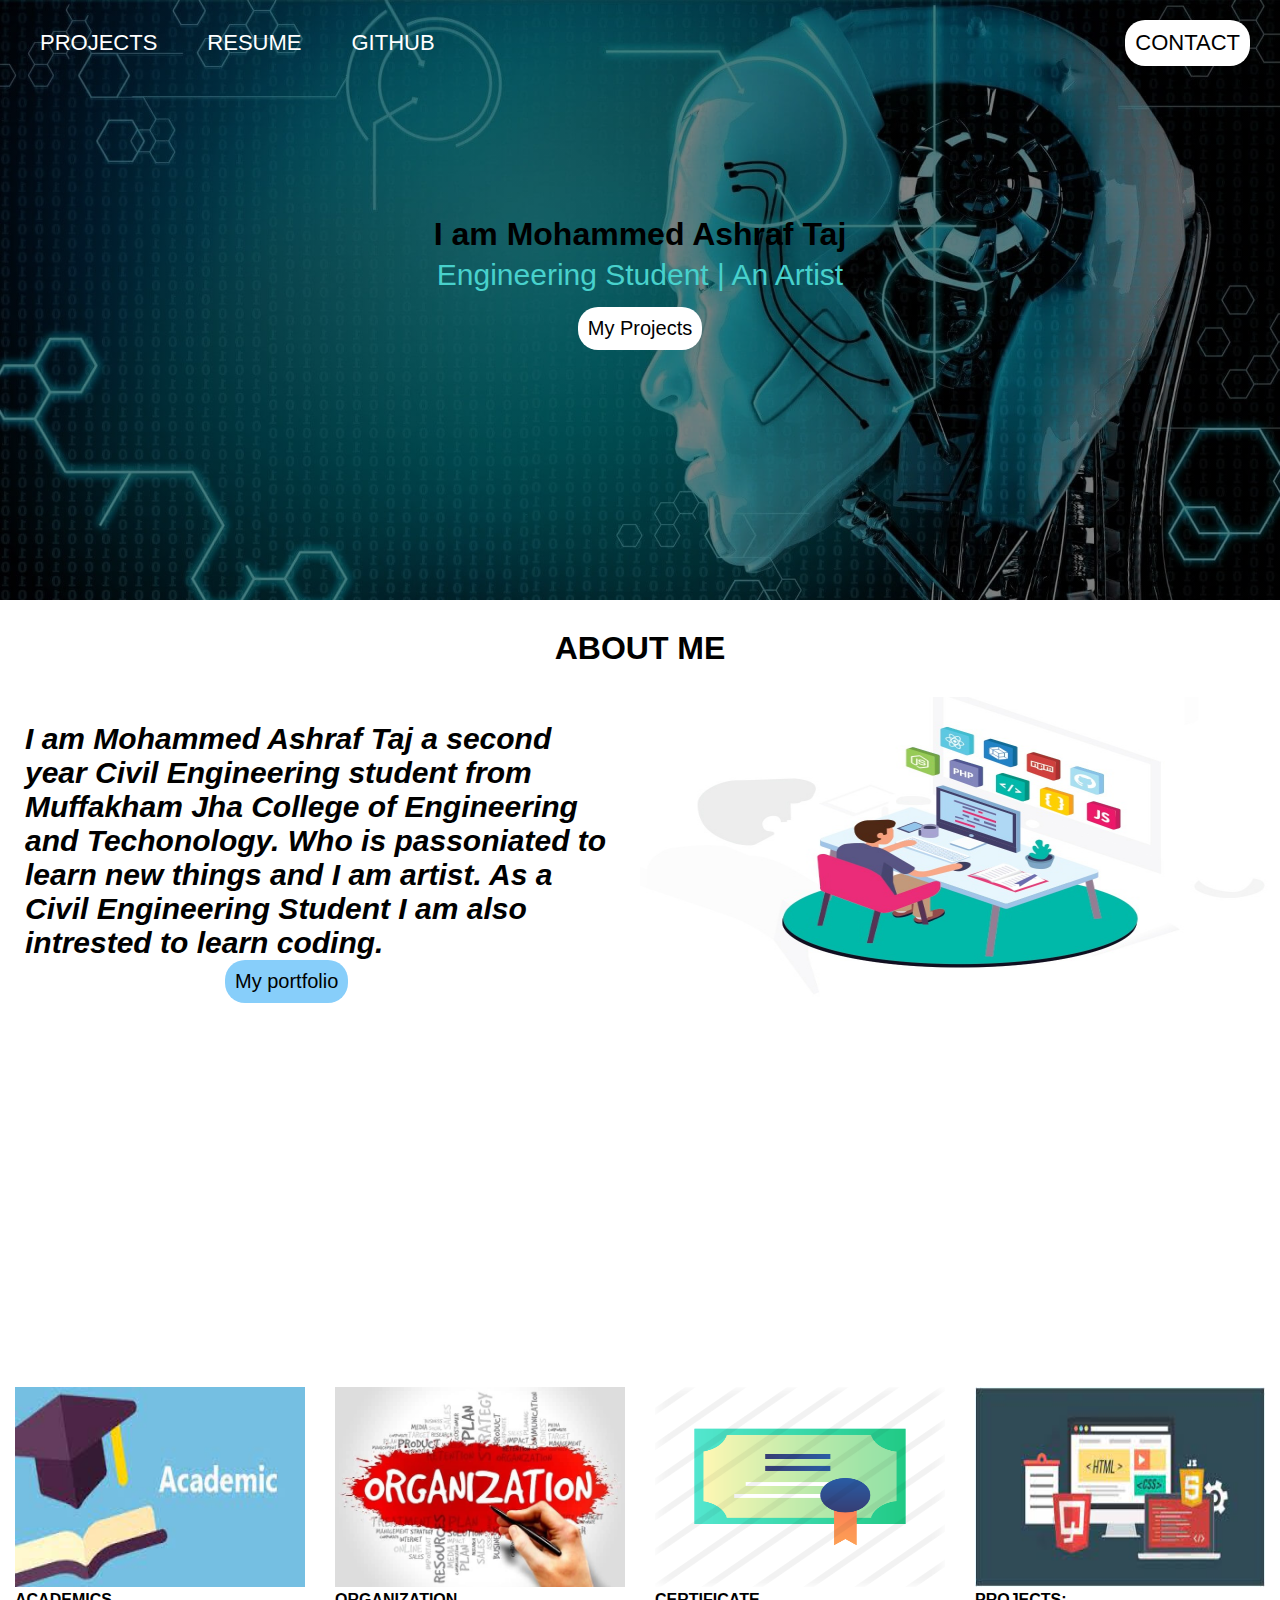
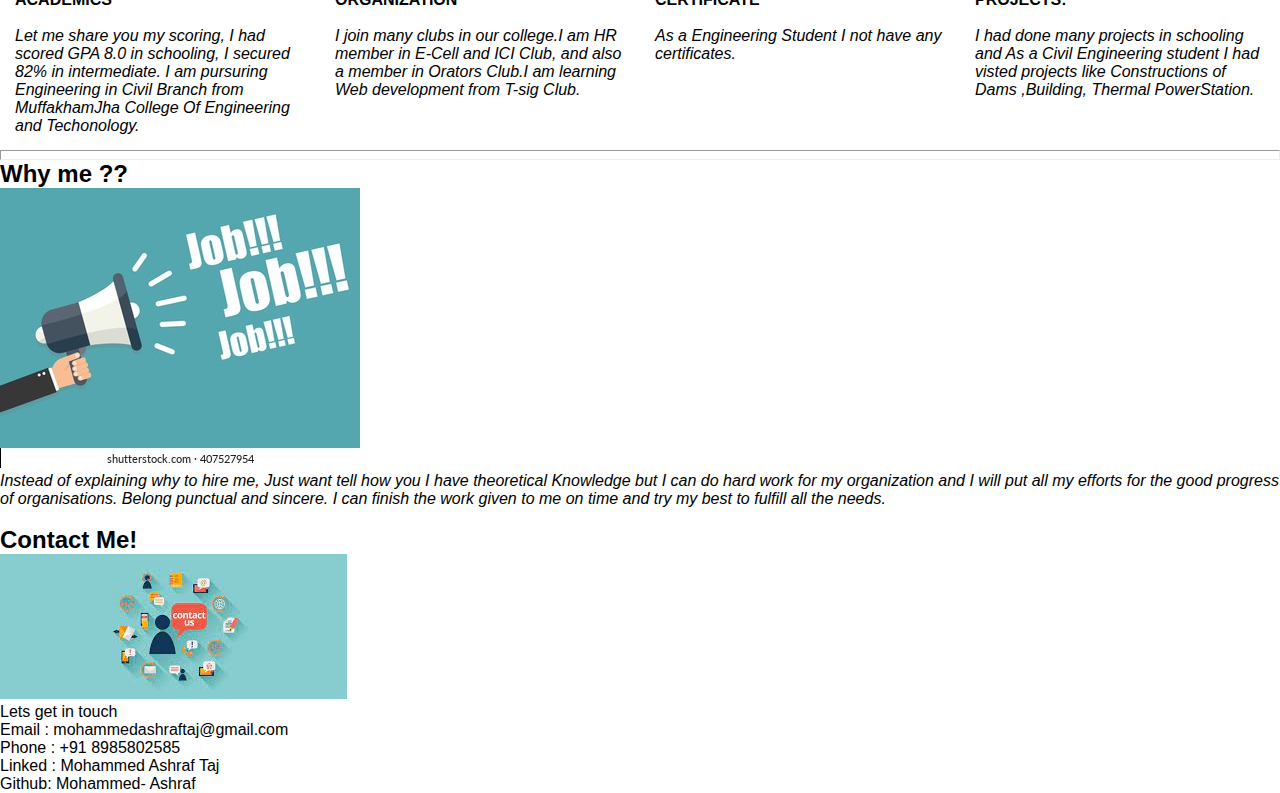
<file: Portfolio-1/index.html>
<!DOCTYPE html>
<html lang="en">
<head>
    <meta charset="UTF-8">
    <meta http-equiv="X-UA-Compatible" content="IE=edge">
    <meta name="viewport" content="width=device-width, initial-scale=1.0">
    <title>Portfolio 22</title>
    <link rel="stylesheet" href="./css/portfolio22.css">
</head>
<body>
                    <!---HEADER-->
    <header class="myHeader">
        <nav class="myNav">
            <ul class="navbar">
                <li class="left"><a href="#">PROJECTS</a></li>
                <li class="left"><a href="#">RESUME</a></li>
                <li class="left"><a href="https://github.com/Mohammed-Ashrafo7">GITHUB</a></li>
                <li class="right"><a href="#contact">CONTACT</a></li>
            </ul>
        </nav>
        <div class="myIntro">
            <h1 class="name">I am Mohammed Ashraf Taj</h1>
            <p class="skills">
                Engineering Student | An Artist
            </p>
            <a href="#" class="projects"> My Projects</a>
        </div>
    </header>
    <!--About Section-->
    <section class="about">
       <h2 class="aboutHeading">ABOUT ME</h2>
       
        <div class="container">
            <div class="content">
            <p class="aboutpara">
               <b><I>I am Mohammed Ashraf Taj a second year Civil Engineering student from Muffakham Jha College of Engineering and Techonology. Who is passoniated to learn new things and I am artist. As a Civil Engineering Student I am also intrested to learn coding.</b></I>
            </p>
            <a href="" class="portfolio">My portfolio</a>
            </div>
             <div class="img">
                 <img src="./images/developer4.jpg" alt="about me" height="300px" class="vectorimg" height="100%" width="100%">
             </div>
        </div>
     </section>
    <section class="anothersection">
        <div class="academics" height="50px">
            <img src="./images/ACADEMICS 2.jpg" alt="" height="200px" width="100%">
            <p>
                <b>ACADEMICS</b>
            </p>
            <br>        
            <p>
                <I>Let me share you my scoring, I had scored  GPA 8.0 in  schooling, I secured 82% in intermediate. I am pursuring Engineering in Civil Branch from MuffakhamJha College Of Engineering and Techonology.</I>
            </p>
            <a href=""></a>
        </div>
        <div class="academics">
            
            <img src="./images/Orginization. 1 jpg.jpg" alt=""  height="200px" width="100%">
            <p>
               <b>ORGANIZATION</b>
            </p>
            <br>
             <p>
                <I>I join many clubs in our college.I am HR member in E-Cell and ICI Club, and also a member in Orators Club.I am learning Web development from T-sig Club.</I>       
            </p>
                
            </p>
            <a href=""></a>
        </div>
        <div class="academics">
            <img src="./images/certificate.png" alt="" height="200px" width="100%">
            <p>
                <b>CERTIFICATE</b>
            </p>
            <br>
                <p>
                <I>As a Engineering Student I not have any certificates.</I>
            </p>
            <a href=""></a>
        </div>
        <div class="academics">
            
            <img src="./images/project.jpg" alt="" height="200px" width="100%">
            <p>
                <b>PROJECTS:</b>
            </p> 
            <br>
                
            <p> 
                <I>I had done many projects in schooling and As a Civil Engineering student I had visted projects like Constructions of Dams ,Building, Thermal PowerStation.</I>
            </p>
            <a href=""></a>
        </div>
     
    </section>
    
       <!-- Why me section -->
        <section class="why-me">
            <hr style="height: 10px;">
          <h2>Why me ??</h2>
           <div class="why-container">
         <img src="./images/why-should.jpg" alt="">
            </div>
            <div class="why-me-matter">
                <p>
                    <I> <b></b>Instead of explaining why to hire me, Just want tell how you I have theoretical Knowledge but I can do hard work for my organization and I will put all my efforts for the good progress of organisations. Belong punctual and sincere. I can finish the work given to me on time and try my best to fulfill all the needs.
                </I></p>
            </div>
        </div>
    </section>
                    <!-- Contact Me -->
    <section class="contact-me" id="contact">
        <br>
        <h2>Contact Me!</h2>
        <a href=""></a>
        <div class="contact-container">
            <div class="contact-img">
                <img src="./images/CONTACT 1.jpg" alt="">
            </div>
            <div class="contact-details">
                <ul>
                    
            <li>Lets get in touch</li>
                    <li>Email : mohammedashraftaj@gmail.com</li>
                    <li>Phone : +91 8985802585 </li>
                    <li>Linked : Mohammed Ashraf Taj</li>
                    <li> Github: Mohammed- Ashraf</li>
                   </ul>
                <a style="width: 150px;text-align: center;" href="tel:8985802585" class="button-2">
            </div>
        </div>
    </section>
    <script>
        function dropDown() {
            var x = document.getElementById("dropdownClick");
            if(x.className === "topnav"){
                x.className += " responsive";
                console.log("Navbar is Open");
            }
            else{
                x.className = "topnav";
                console.log("Navbar is Closed");
            }
        }
    </script>
</body>
</html>
</body>
</htmL>
</file>
<file: Portfolio-1/css/portfolio22.css>
@import url('https://fonts.googleapis.com/css?family=Abril+Fatface|Poppins');
    
*{
    margin: 0;
    padding: 0;
    box-sizing: border-box;
}
 body{
    font-family: 'Roboto', sans-serif;
 }
            /***   HEADER    ***/
 header.myHeader{
     background: linear-gradient(rgba(0,0,0,0.5),rgba(0,0,0,0.5)) ,url("../images/web\ background\ 3.jpg");
     background-size: cover;
     height: 600px;
 }

 header.myHeader nav.myNav ul.navbar{
     padding: 15px;
 }

 header.myHeader nav.myNav ul.navbar li{
     display: inline-block;
     color: white;
     font-size: 22px;
 }

 header.myHeader nav.myNav ul.navbar li a{
     text-decoration: none;
     color: white;
     display: inline-block;
     margin: 5px 15px;
     padding: 10px;
 }

 header.myHeader nav.myNav ul.navbar  li.left{
     float:left;
 }

 header.myHeader nav.myNav ul.navbar  li.right{
     float: right;
 }

 header.myHeader nav.myNav ul.navbar::after{
     display: block; 
     clear: both;
     content: '';
 }
  
 header.myHeader nav.myNav ul.navbar li.right a{
 color: black;
 background-color: white;
 border-radius: 20px;
 }
 header.myHeader div.myIntro {text-align:center;margin-top: 130px;}
 header.myHeader div.myIntro h2{
    text-align: center;
    color: white;
    font-size: 50px;
 }
 header.myHeader div.myIntro p.skills{
     text-align: center;
     color: mediumturquoise;
     font-size: 30px;
     margin: 5px;
 }

 header.myHeader div.myIntro a.projects{
    display: inline-block;
    color: black;
    font-size: 20px;
    background-color: white;
    padding: 10px;
    border-radius: 20px;
    text-decoration: none;
    margin: 10px;
 }
 header.myHeader nav.myNav ul.navbar li.left a:hover{
     color: lightseagreen;
 }
 header.myHeader nav.myNav ul.navbar li.right a:hover{
     color: lightseagreen;
     background-color: rgba(0,0,0,0.5);
 }
 header.myHeader div.myIntro a.projects:hover{
     color: lightseagreen;
     background: rgba(0,0,0,0.5);
 }
        /***    ABOUT   ***/
section.about h2.aboutHeading{
    margin: 30px;
    text-align: center;
    font-size: 32px;
}

section.about div.container div.content,section.about div.container div.img{
    width: 50%;
    float:left;
    font-size: 30px;
    height: 100%;
    
}
section.about div.container::after{
    content: "";
    display: block;
    clear: both;
}
section.about div.container{
    height: 75vh;
}

section.about div.container div.content{
    padding:25px;
} 

section.about div.container div.content p.aboutPara{
    font-size:25px;
}

section.about div.container div.content a.portfolio{
    display: inline-block;
    color: black;
    background-color: lightskyblue;
    text-decoration: none;
    padding: 10px;
    border-radius: 20px;
    margin-left: 200px;
    font-size: 20px;
}

    /*another section--*/
section.anothersection div.academics{
    width: 25%;
    float: left;
    text-align:left;
    padding:15px;
    }
section.anothersection::after{
    content: "";
    display: block;
    clear: both;
}
section.about-container{
    width: 25%;
    float: left;
    text-align:"";
    padding:10px;
    border-bottom: "";
    }
</file>
